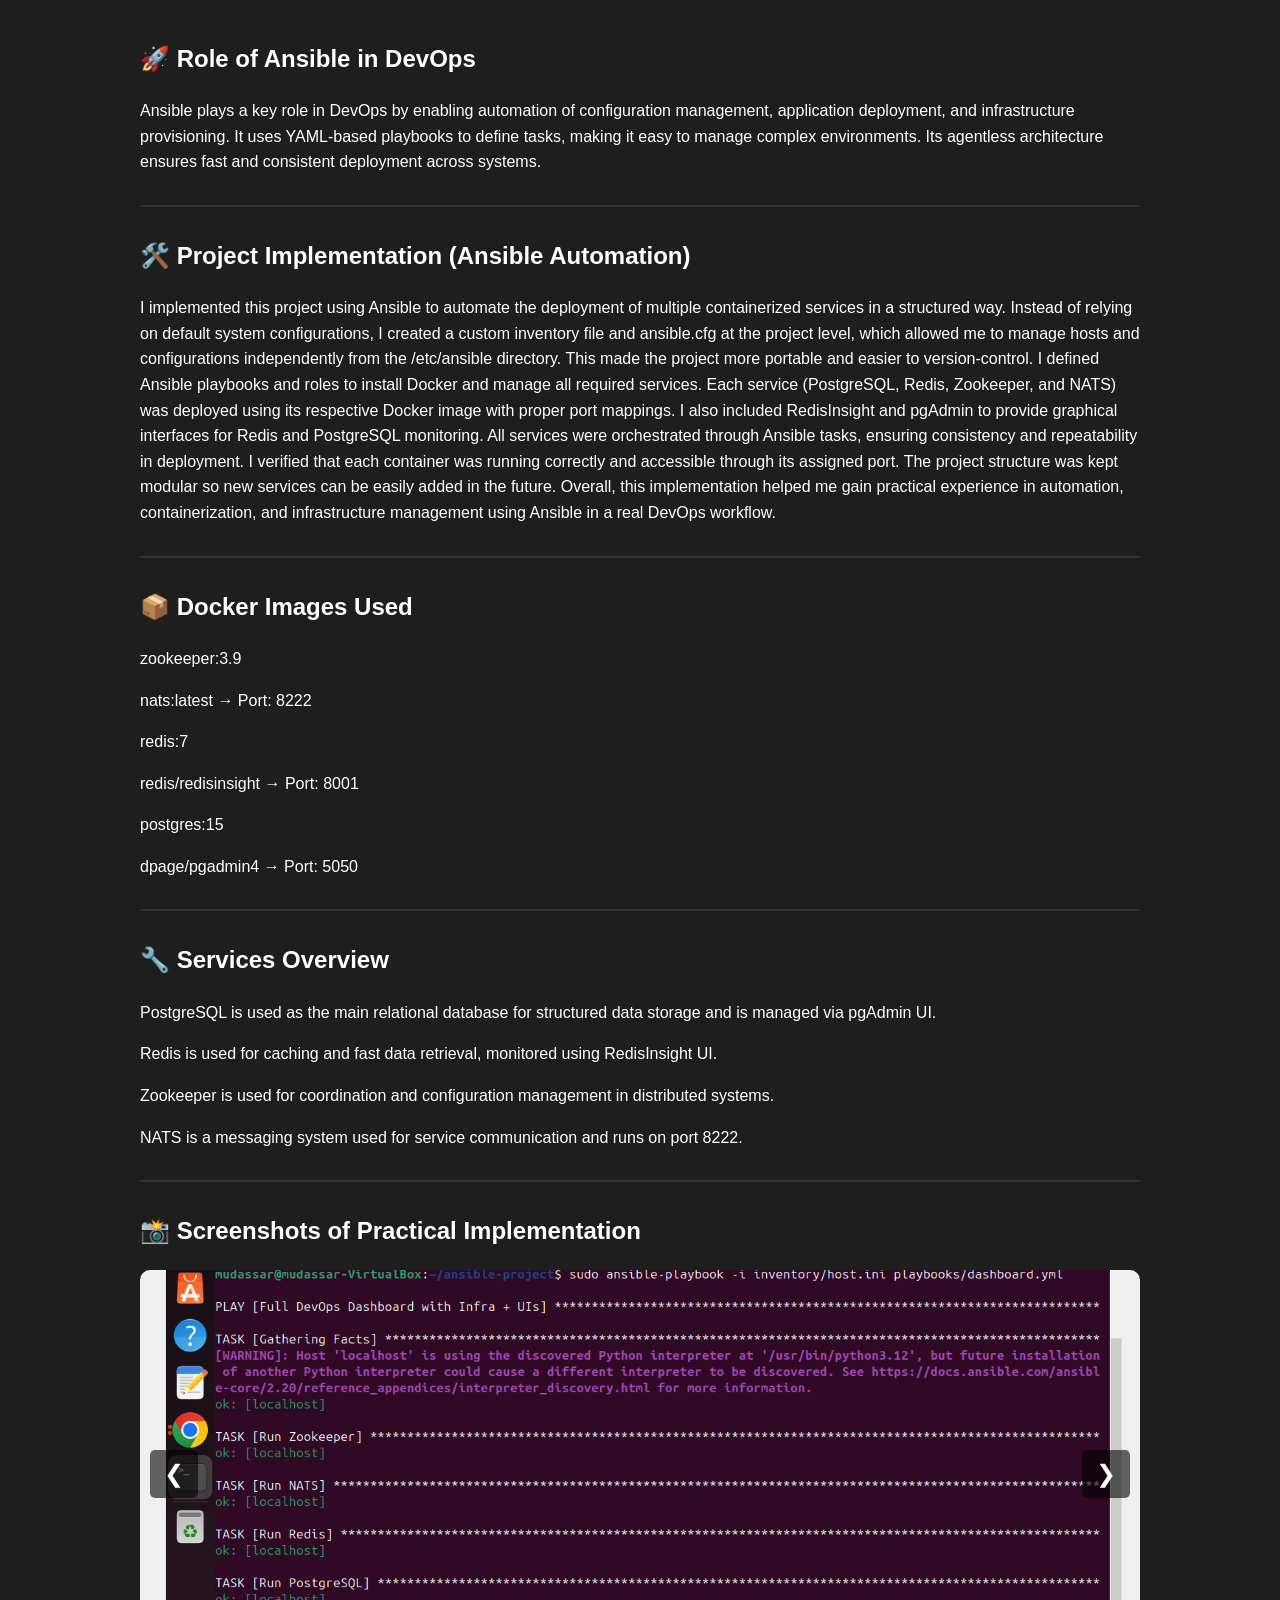
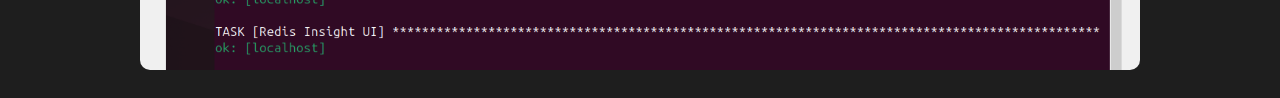
<file: hands_on/ansible.html>
<!DOCTYPE html>
<html lang="en">
<head>
<meta charset="UTF-8">
<meta name="viewport" content="width=device-width, initial-scale=1.0">
<title>Ansible DevOps Project</title>

<style>
    body {
        font-family: Arial, sans-serif;
        background-color: #1e1e1e;
        color: #ffffff;
        margin: 0;
        padding: 20px;
        line-height: 1.6;
    }

    .container {
        max-width: 1000px;
        margin: auto;
    }

    h1, h2, h3, p, li {
        color: #ffffff;
    }

    hr {
        border: 1px solid #333;
        margin: 30px 0;
    }

    .highlight {
        color: #00ffae;
        font-weight: bold;
    }

    /* Carousel */
    .carousel {
    position: relative;
    overflow: hidden;
    width: 100%;
    margin-top: 15px;
}

.carousel-track {
    display: flex;
    transition: transform 0.5s ease;
}

.carousel-track a {
    min-width: 100%;
    display: block;
}

.carousel img {
    width: 100%;
    height: 400px;
    object-fit: cover;
    border-radius: 10px;
}

/* Buttons */
.carousel-btn {
    position: absolute;
    top: 50%;
    transform: translateY(-50%);
    background: rgba(0,0,0,0.6);
    border: none;
    color: white;
    font-size: 24px;
    padding: 10px 14px;
    cursor: pointer;
    border-radius: 5px;
}

.prev { left: 10px; }
.next { right: 10px; }

.carousel-btn:hover {
    background: rgba(0,0,0,0.9);
}
</style>
</head>

<body>

<div class="container">

<!-- ROLE -->
<section>
    <h1>🚀 Role of Ansible in DevOps</h1>
    <p>
        Ansible plays a key role in DevOps by enabling automation of configuration management, application deployment, and infrastructure provisioning. 
        It uses YAML-based playbooks to define tasks, making it easy to manage complex environments. 
        Its agentless architecture ensures fast and consistent deployment across systems.
    </p>
</section>

<hr>

<!-- PROJECT IMPLEMENTATION (MOVED HERE) -->
<section>
    <h1>🛠️ Project Implementation (Ansible Automation)</h1>

    <p>
I implemented this project using Ansible to automate the deployment of multiple containerized services in a structured way. Instead of relying on default system configurations, I created a custom inventory file and ansible.cfg at the project level, which allowed me to manage hosts and configurations independently from the /etc/ansible directory. This made the project more portable and easier to version-control.

I defined Ansible playbooks and roles to install Docker and manage all required services. Each service (PostgreSQL, Redis, Zookeeper, and NATS) was deployed using its respective Docker image with proper port mappings. I also included RedisInsight and pgAdmin to provide graphical interfaces for Redis and PostgreSQL monitoring.

All services were orchestrated through Ansible tasks, ensuring consistency and repeatability in deployment. I verified that each container was running correctly and accessible through its assigned port. The project structure was kept modular so new services can be easily added in the future. Overall, this implementation helped me gain practical experience in automation, containerization, and infrastructure management using Ansible in a real DevOps workflow.    </p>

</section>

<hr>

<!-- DOCKER -->
<section>
    <h1>📦 Docker Images Used</h1>
    <p>zookeeper:3.9</p>
    <p>nats:latest → Port: 8222</p>
    <p>redis:7</p>
    <p>redis/redisinsight → Port: 8001</p>
    <p>postgres:15</p>
    <p>dpage/pgadmin4 → Port: 5050</p>
</section>

<hr>

<!-- SERVICES -->
<section>
    <h1>🔧 Services Overview</h1>

    <p>
        PostgreSQL is used as the main relational database for structured data storage and is managed via pgAdmin UI.
    </p>

    <p>
        Redis is used for caching and fast data retrieval, monitored using RedisInsight UI.
    </p>

    <p>
        Zookeeper is used for coordination and configuration management in distributed systems.
    </p>

    <p>
        NATS is a messaging system used for service communication and runs on port 8222.
    </p>
</section>

<hr>

<!-- CAROUSEL -->
<section>
    <h1>📸 Screenshots of Practical Implementation</h1>

    <div class="carousel">
        <div class="carousel-track">
            <a href="configuration/1.PNG" target="_blank"><img src="configuration/1.PNG"></a>
            <a href="configuration/2.PNG" target="_blank"><img src="configuration/2.PNG"></a>
            <a href="configuration/3.PNG" target="_blank"><img src="configuration/3.PNG"></a>
            <a href="configuration/4.jpeg" target="_blank"><img src="configuration/4.jpeg"></a>
            <a href="configuration/5.PNG" target="_blank"><img src="configuration/5.PNG"></a>
        </div>

        <button class="carousel-btn prev">&#10094;</button>
        <button class="carousel-btn next">&#10095;</button>
    </div>
</section>

</div>


<script>
    const track = document.querySelector('.carousel-track');
    const slides = document.querySelectorAll('.carousel-track a');
    const prevBtn = document.querySelector('.prev');
    const nextBtn = document.querySelector('.next');

    let index = 0;

    function updateCarousel() {
        track.style.transform = `translateX(-${index * 100}%)`;
    }

    nextBtn.addEventListener('click', () => {
        index++;
        if (index >= slides.length) {
            index = 0; // loop back to first
        }
        updateCarousel();
    });

    prevBtn.addEventListener('click', () => {
        index--;
        if (index < 0) {
            index = slides.length - 1; // go to last
        }
        updateCarousel();
    });
</script>
</body>
</html>
</file>
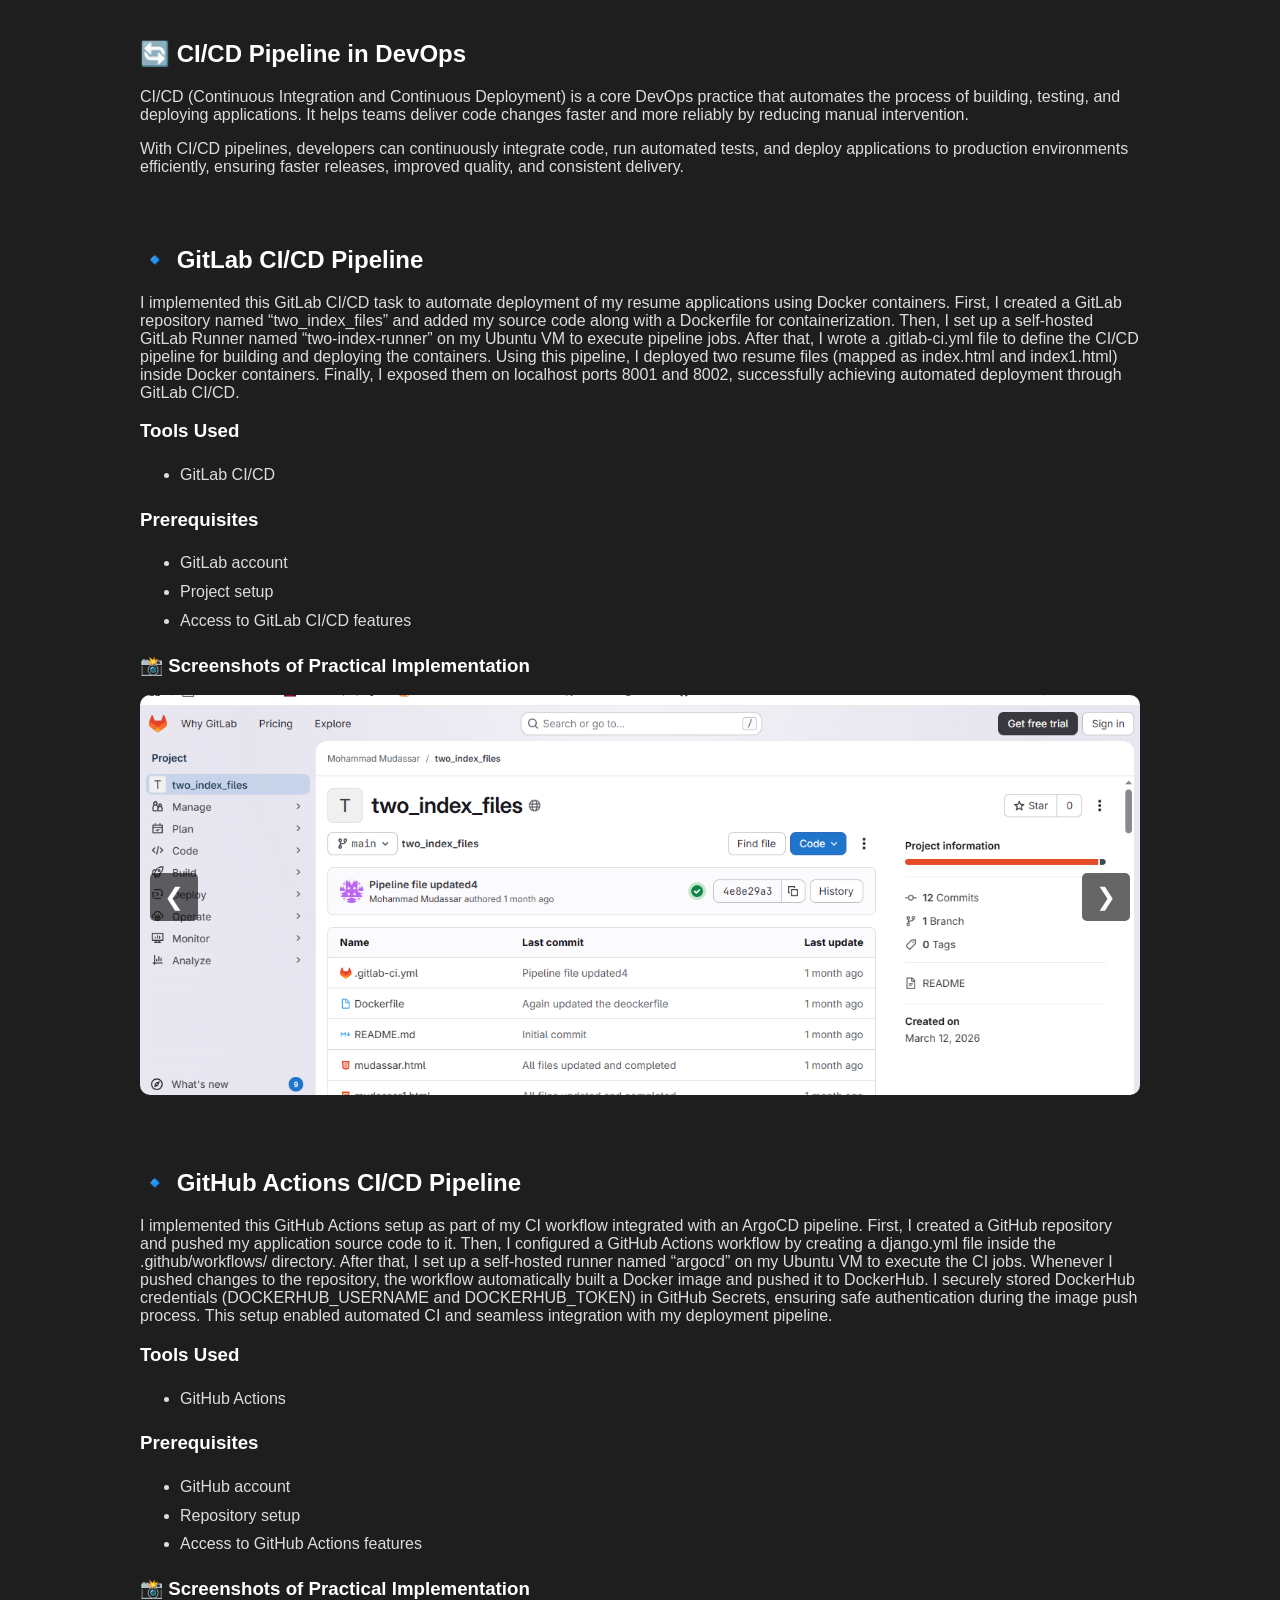
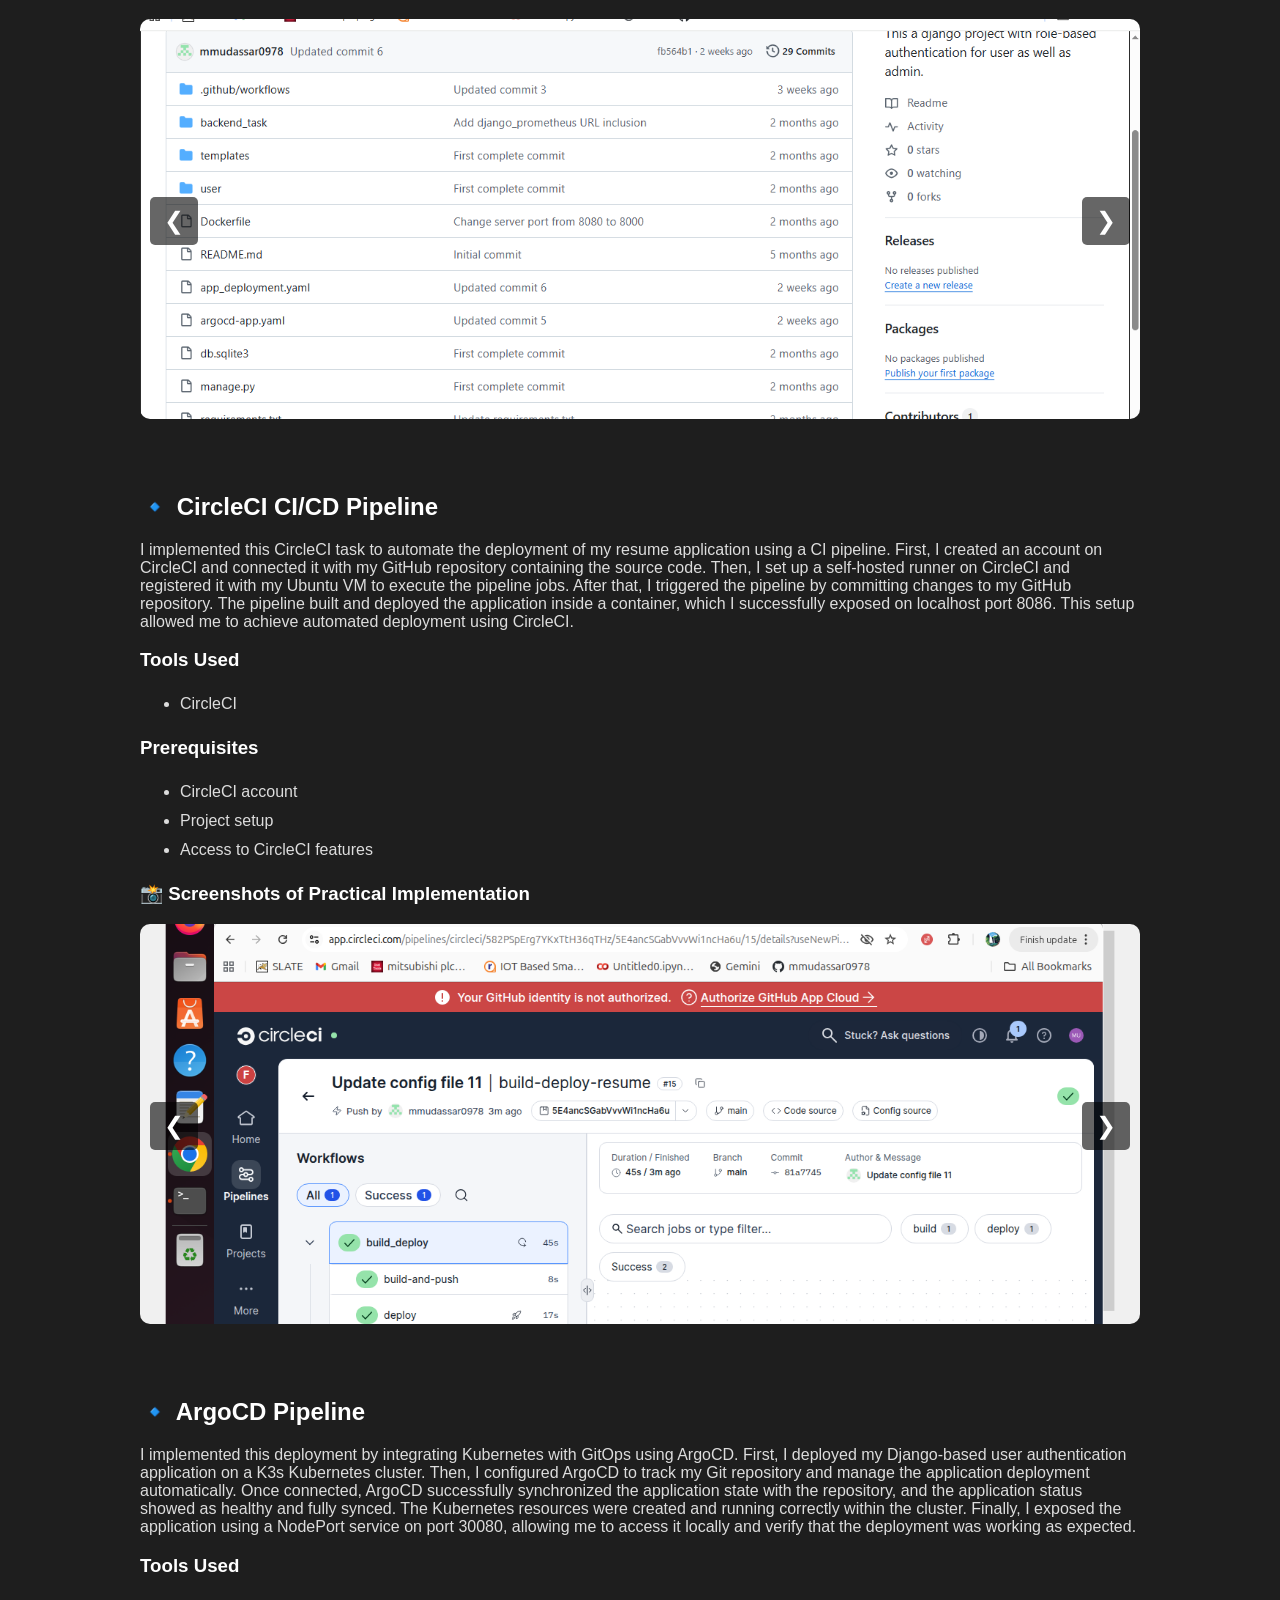
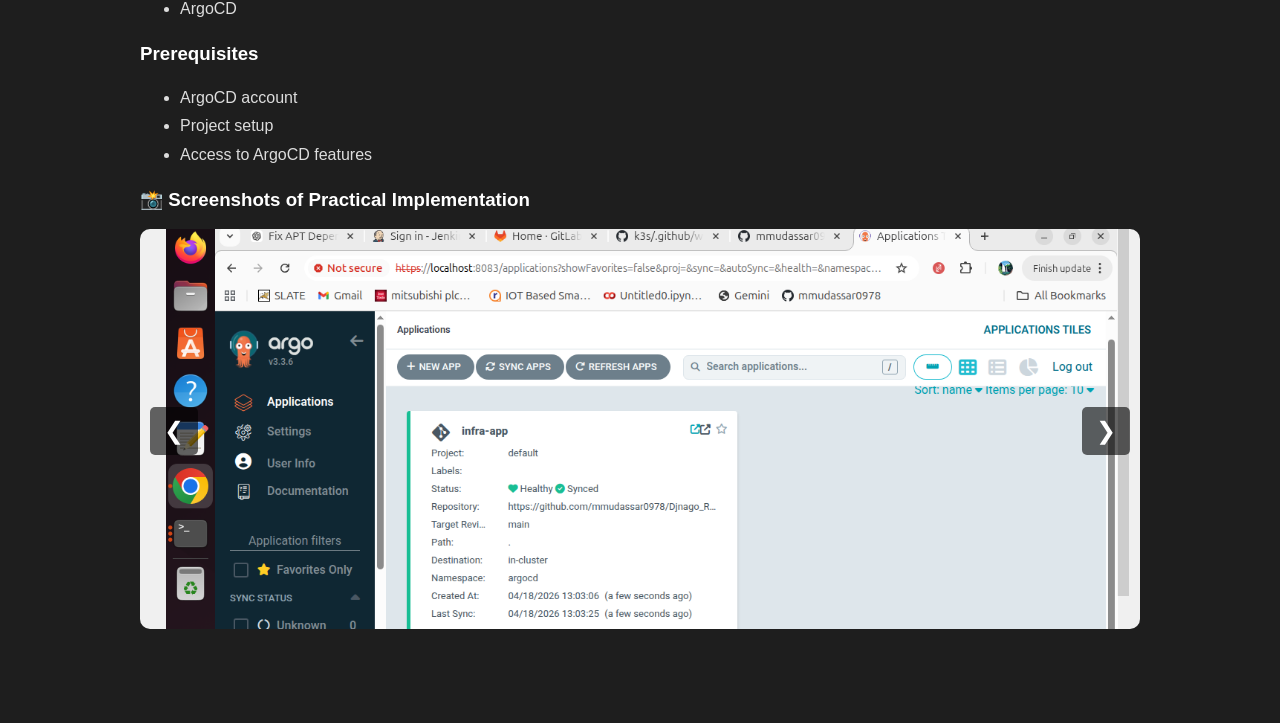
<file: hands_on/cicd.html>
<!DOCTYPE html>
<html lang="en">
<head>
<meta charset="UTF-8">
<meta name="viewport" content="width=device-width, initial-scale=1.0">
<title>DevOps CI/CD Pipeline</title>

<style>
body {
    margin: 0;
    font-family: Arial, sans-serif;
    background: #1e1e1e;
    color: #ddd;
}

.container {
    max-width: 1000px;
    margin: auto;
    padding: 20px;
}

h1, h2, h3 {
    color: #fff;
}

.section {
    margin-bottom: 70px;
}

/* ================= CAROUSEL ================= */

.carousel {
    position: relative;
    overflow: hidden;
    width: 100%;
    margin-top: 15px;
}

.carousel-track {
    display: flex;
    transition: transform 0.5s ease;
}

.carousel-track a {
    min-width: 100%;
    display: block;
}

.carousel img {
    width: 100%;
    height: 400px;
    object-fit: cover;
    border-radius: 10px;
}

/* Buttons */
.carousel-btn {
    position: absolute;
    top: 50%;
    transform: translateY(-50%);
    background: rgba(0,0,0,0.6);
    border: none;
    color: white;
    font-size: 24px;
    padding: 10px 14px;
    cursor: pointer;
    border-radius: 5px;
}

.prev { left: 10px; }
.next { right: 10px; }

.carousel-btn:hover {
    background: rgba(0,0,0,0.9);
}

ul {
    line-height: 1.8;
}
</style>
</head>

<body>

<div class="container">

<!-- INTRO -->
<section class="section">
<h1>🔄 CI/CD Pipeline in DevOps</h1>

<p>
CI/CD (Continuous Integration and Continuous Deployment) is a core DevOps practice that automates the process of building, testing, and deploying applications.
It helps teams deliver code changes faster and more reliably by reducing manual intervention.
</p>

<p>
With CI/CD pipelines, developers can continuously integrate code, run automated tests, and deploy applications to production environments efficiently,
ensuring faster releases, improved quality, and consistent delivery.
</p>
</section>

<!-- ================= GITLAB CI/CD ================= -->
<section class="section">
<h2>🔹 GitLab CI/CD Pipeline</h2>

<p>
I implemented this GitLab CI/CD task to automate deployment of my resume applications using Docker containers. First, I created a GitLab repository named “two_index_files” and added my source code along with a Dockerfile for containerization. Then, I set up a self-hosted GitLab Runner named “two-index-runner” on my Ubuntu VM to execute pipeline jobs. After that, I wrote a .gitlab-ci.yml file to define the CI/CD pipeline for building and deploying the containers. Using this pipeline, I deployed two resume files (mapped as index.html and index1.html) inside Docker containers. Finally, I exposed them on localhost ports 8001 and 8002, successfully achieving automated deployment through GitLab CI/CD.</p>

<h3>Tools Used</h3>
<ul>
<li>GitLab CI/CD</li>
</ul>

<h3>Prerequisites</h3>
<ul>
<li>GitLab account</li>
<li>Project setup</li>
<li>Access to GitLab CI/CD features</li>
</ul>

<h3>📸 Screenshots of Practical Implementation</h3>

<div class="carousel">
    <div class="carousel-track">
        <a href="cicd/5.PNG" target="_blank"><img src="cicd/5.PNG"></a>
        <a href="cicd/6.jpeg" target="_blank"><img src="cicd/6.jpeg"></a>
        <a href="cicd/7.jpeg" target="_blank"><img src="cicd/7.jpeg"></a>
        <a href="cicd/8.jpeg" target="_blank"><img src="cicd/8.jpeg"></a>
    </div>
    <button class="carousel-btn prev">&#10094;</button>
    <button class="carousel-btn next">&#10095;</button>
</div>
</section>

<!-- ================= GITHUB ACTIONS ================= -->
<section class="section">
<h2>🔹 GitHub Actions CI/CD Pipeline</h2>

<p>
I implemented this GitHub Actions setup as part of my CI workflow integrated with an ArgoCD pipeline. First, I created a GitHub repository and pushed my application source code to it. Then, I configured a GitHub Actions workflow by creating a django.yml file inside the .github/workflows/ directory. After that, I set up a self-hosted runner named “argocd” on my Ubuntu VM to execute the CI jobs. Whenever I pushed changes to the repository, the workflow automatically built a Docker image and pushed it to DockerHub. I securely stored DockerHub credentials (DOCKERHUB_USERNAME and DOCKERHUB_TOKEN) in GitHub Secrets, ensuring safe authentication during the image push process. This setup enabled automated CI and seamless integration with my deployment pipeline.</p>

<h3>Tools Used</h3>
<ul>
<li>GitHub Actions</li>
</ul>

<h3>Prerequisites</h3>
<ul>
<li>GitHub account</li>
<li>Repository setup</li>
<li>Access to GitHub Actions features</li>
</ul>

<h3>📸 Screenshots of Practical Implementation</h3>

<div class="carousel">
    <div class="carousel-track">
        <a href="cicd/1.PNG" target="_blank"><img src="cicd/1.PNG"></a>
        <a href="cicd/2.PNG" target="_blank"><img src="cicd/2.PNG"></a>
        <a href="cicd/3.PNG" target="_blank"><img src="cicd/3.PNG"></a>
        <a href="cicd/4.PNG" target="_blank"><img src="cicd/4.PNG"></a>
    </div>
    <button class="carousel-btn prev">&#10094;</button>
    <button class="carousel-btn next">&#10095;</button>
</div>
</section>

<!-- ================= CIRCLECI ================= -->
<section class="section">
<h2>🔹 CircleCI CI/CD Pipeline</h2>

<p>
I implemented this CircleCI task to automate the deployment of my resume application using a CI pipeline. First, I created an account on CircleCI and connected it with my GitHub repository containing the source code. Then, I set up a self-hosted runner on CircleCI and registered it with my Ubuntu VM to execute the pipeline jobs. After that, I triggered the pipeline by committing changes to my GitHub repository. The pipeline built and deployed the application inside a container, which I successfully exposed on localhost port 8086. This setup allowed me to achieve automated deployment using CircleCI.</p>

<h3>Tools Used</h3>
<ul>
<li>CircleCI</li>
</ul>

<h3>Prerequisites</h3>
<ul>
<li>CircleCI account</li>
<li>Project setup</li>
<li>Access to CircleCI features</li>
</ul>

<h3>📸 Screenshots of Practical Implementation</h3>

<div class="carousel">
    <div class="carousel-track">
        <a href="cicd/9.PNG" target="_blank"><img src="cicd/9.PNG"></a>
        <a href="cicd/10.PNG" target="_blank"><img src="cicd/10.PNG"></a>
        <a href="cicd/11.PNG" target="_blank"><img src="cicd/11.PNG"></a>
        <a href="cicd/12.PNG" target="_blank"><img src="cicd/12.PNG"></a>
    </div>
    <button class="carousel-btn prev">&#10094;</button>
    <button class="carousel-btn next">&#10095;</button>
</div>
</section>

<!-- ================= ARGOCD =============== -->

<section class="section">
<h2>🔹 ArgoCD Pipeline</h2>

<p>
I implemented this deployment by integrating Kubernetes with GitOps using ArgoCD. First, I deployed my Django-based user authentication application on a K3s Kubernetes cluster. Then, I configured ArgoCD to track my Git repository and manage the application deployment automatically. Once connected, ArgoCD successfully synchronized the application state with the repository, and the application status showed as healthy and fully synced. The Kubernetes resources were created and running correctly within the cluster. Finally, I exposed the application using a NodePort service on port 30080, allowing me to access it locally and verify that the deployment was working as expected.</p>

<h3>Tools Used</h3>
<ul>
<li>ArgoCD</li>
</ul>

<h3>Prerequisites</h3>
<ul>
<li>ArgoCD account</li>
<li>Project setup</li>
<li>Access to ArgoCD features</li>
</ul>

<h3>📸 Screenshots of Practical Implementation</h3>

<div class="carousel">
    <div class="carousel-track">
        <a href="cicd/13.PNG" target="_blank"><img src="cicd/13.PNG"></a>
        <a href="cicd/14.PNG" target="_blank"><img src="cicd/14.PNG"></a>
    </div>
    <button class="carousel-btn prev">&#10094;</button>
    <button class="carousel-btn next">&#10095;</button>
</div>
</section>


<script>
document.querySelectorAll('.carousel').forEach(carousel => {
    const track = carousel.querySelector('.carousel-track');
    const slides = track.children;
    let index = 0;

    carousel.querySelector('.next').onclick = () => {
        index = (index + 1) % slides.length;
        track.style.transform = `translateX(-${index * 100}%)`;
    };

    carousel.querySelector('.prev').onclick = () => {
        index = (index - 1 + slides.length) % slides.length;
        track.style.transform = `translateX(-${index * 100}%)`;
    };
});
</script>

</body>
</html>
</file>
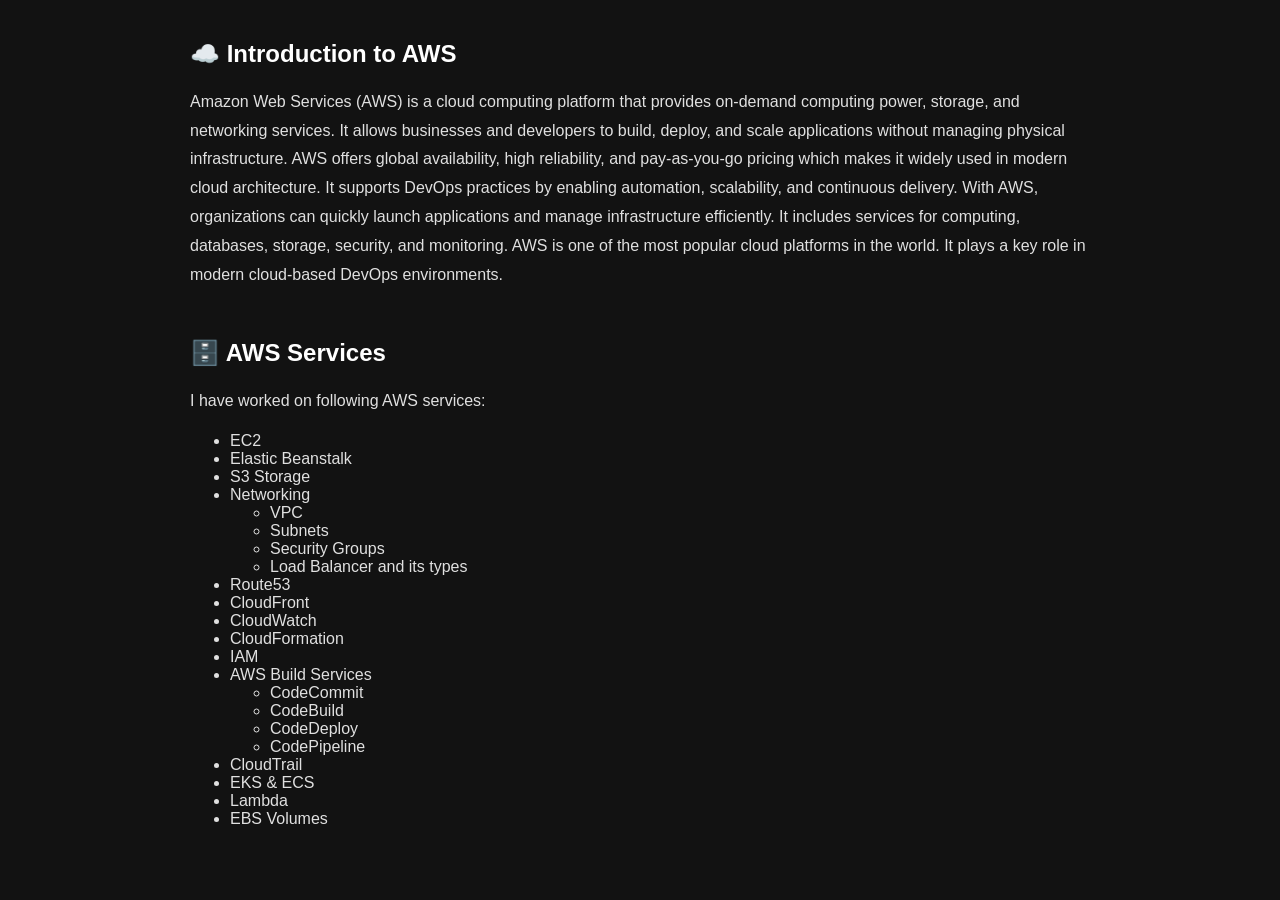
<file: hands_on/cloud.html>
<!DOCTYPE html>
<html lang="en">
<head>
<meta charset="UTF-8">
<meta name="viewport" content="width=device-width, initial-scale=1.0">
<title>AWS Blog</title>

<style>
body {
    margin: 0;
    font-family: Arial, sans-serif;
    background: #121212;
    color: #e0e0e0;
}

.container {
    max-width: 900px;
    margin: auto;
    padding: 20px;
}

h1, h2 {
    color: #ffffff;
}

section {
    margin-bottom: 50px;
}

p {
    line-height: 1.8;
    font-size: 16px;
}
</style>
</head>

<body>

<div class="container">

<!-- INTRO -->
<section>
<h1>☁️ Introduction to AWS</h1>

<p>
Amazon Web Services (AWS) is a cloud computing platform that provides on-demand computing power, storage, and networking services.
It allows businesses and developers to build, deploy, and scale applications without managing physical infrastructure.
AWS offers global availability, high reliability, and pay-as-you-go pricing which makes it widely used in modern cloud architecture.
It supports DevOps practices by enabling automation, scalability, and continuous delivery.
With AWS, organizations can quickly launch applications and manage infrastructure efficiently.
It includes services for computing, databases, storage, security, and monitoring.
AWS is one of the most popular cloud platforms in the world.
It plays a key role in modern cloud-based DevOps environments.
</p>
</section>

<section>
<h2>🗄️ AWS Services</h2>

<p>I have worked on following AWS services:</p>
<ul>
    <li>EC2</li>
    <li>Elastic Beanstalk</li>
    <li>S3 Storage</li>
    <li>Networking</li>
    <ul>
        <li>VPC</li>
        <li>Subnets</li>
        <li>Security Groups</li>
        <li>Load Balancer and its types</li>
    </ul>
    <li>Route53</li>
    <li>CloudFront</li>
    <li>CloudWatch</li>
    <li>CloudFormation</li>
    <li>IAM</li>
    <li>AWS Build Services</li>
    <ul>
        <li>CodeCommit</li>
        <li>CodeBuild</li>
        <li>CodeDeploy</li>
        <li>CodePipeline</li>
    </ul>
    <li>CloudTrail</li>
    <li>EKS & ECS</li>
    <li>Lambda</li>
    <li>EBS Volumes</li>
</ul>
</section>

</div>

</body>
</html>
</file>
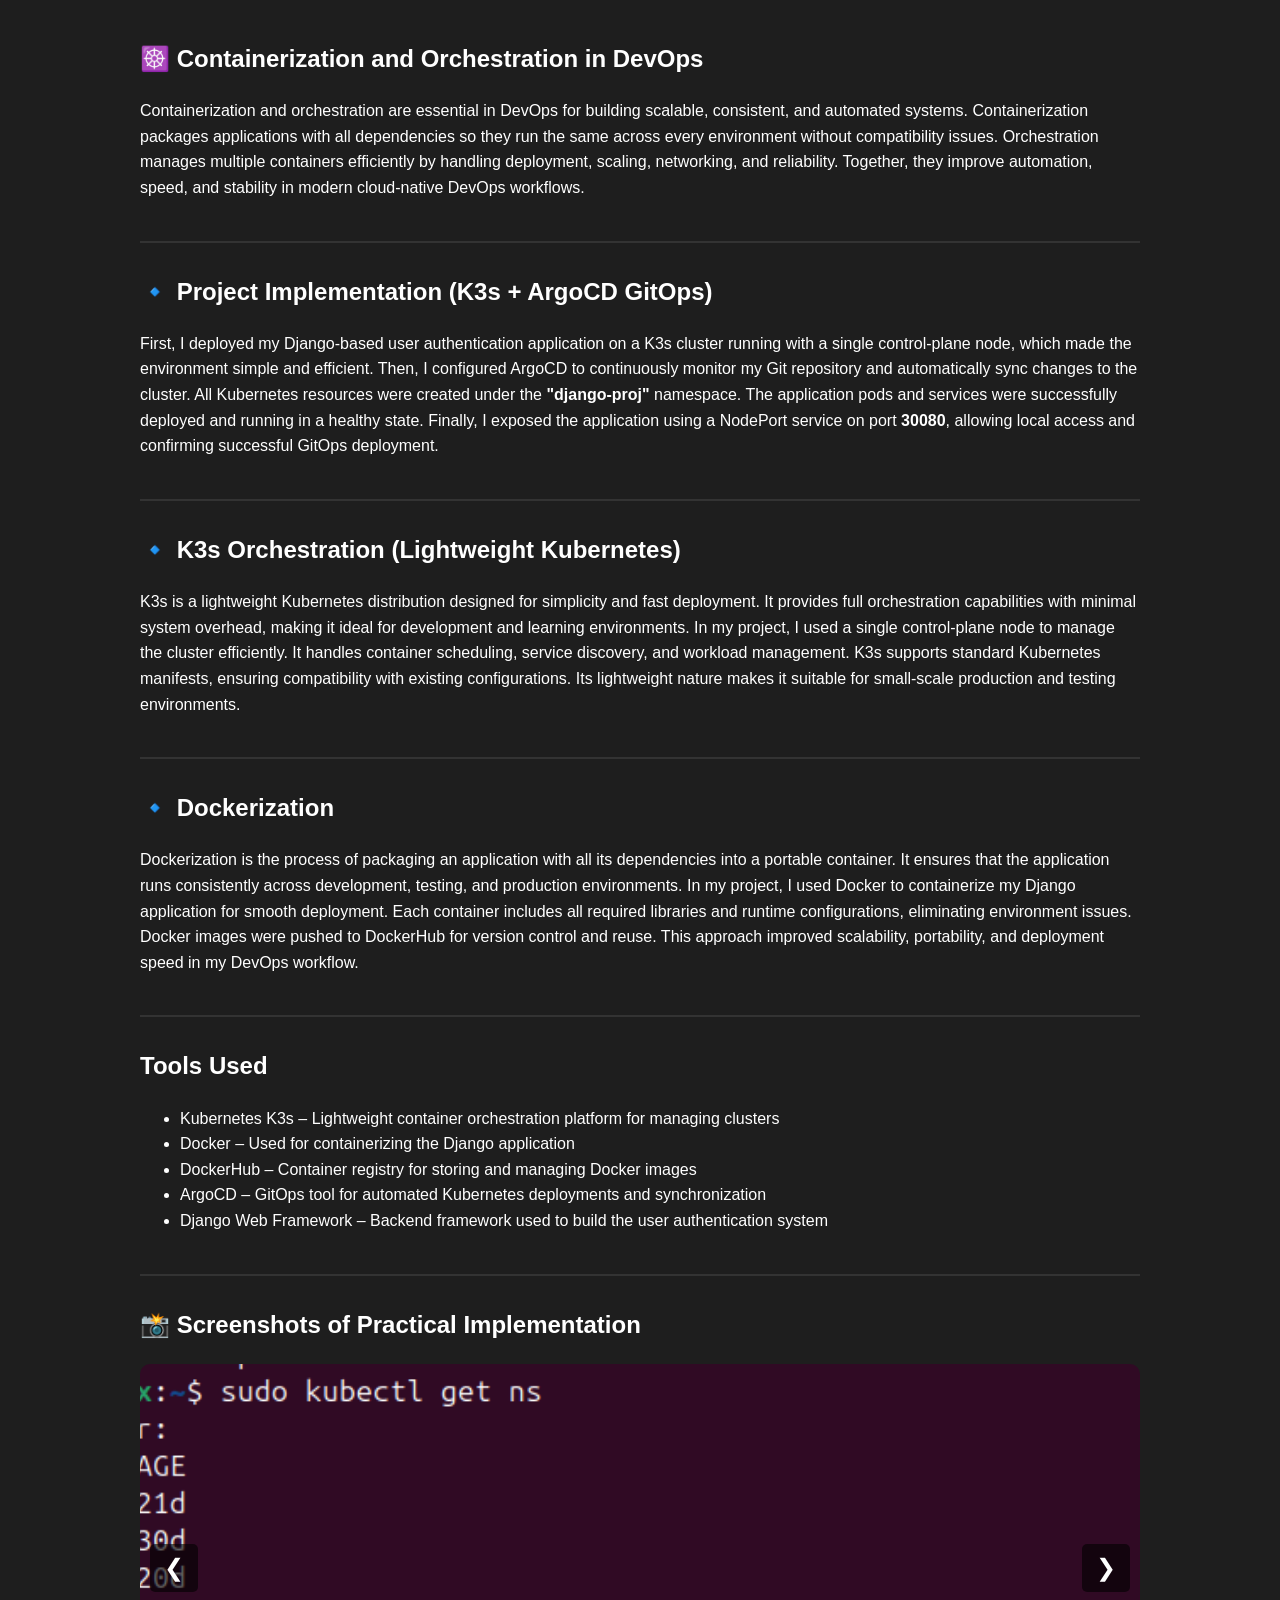
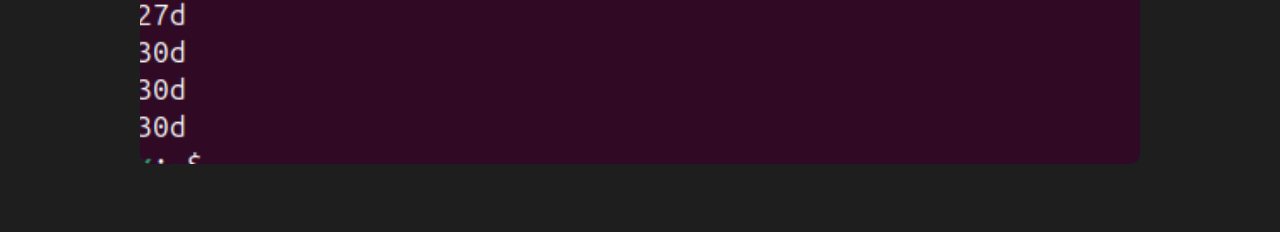
<file: hands_on/orchestration.html>
<!DOCTYPE html>
<html lang="en">
<head>
<meta charset="UTF-8">
<title>DevOps Monitoring & Containerization Project</title>

<style>
    body {
        font-family: Arial, sans-serif;
        background-color: #1e1e1e;
        color: #ffffff;
        margin: 0;
        padding: 20px;
        line-height: 1.6;
    }

    .container {
        max-width: 1000px;
        margin: auto;
    }

    h1, h2, h3, p, li {
        color: #ffffff !important;
    }

    hr {
        border: 1px solid #333;
        margin: 30px 0;
    }

    section {
        margin-bottom: 40px;
    }

    ul {
        color: #ffffff;
    }

    /* Carousel */
   
.carousel {
    position: relative;
    overflow: hidden;
    width: 100%;
    margin-top: 15px;
}

.carousel-track {
    display: flex;
    transition: transform 0.5s ease;
}

.carousel-track a {
    min-width: 100%;
    display: block;
}

.carousel img {
    width: 100%;
    height: 400px;
    object-fit: cover;
    border-radius: 10px;
}

/* Buttons */
.carousel-btn {
    position: absolute;
    top: 50%;
    transform: translateY(-50%);
    background: rgba(0,0,0,0.6);
    border: none;
    color: white;
    font-size: 24px;
    padding: 10px 14px;
    cursor: pointer;
    border-radius: 5px;
}

.prev { left: 10px; }
.next { right: 10px; }

.carousel-btn:hover {
    background: rgba(0,0,0,0.9);
}

</style>

</head>

<body>

<div class="container">

<!-- SECTION 1 -->
<section>
    <h2>☸️ Containerization and Orchestration in DevOps</h2>

    <p>
        Containerization and orchestration are essential in DevOps for building scalable, consistent, and automated systems. 
        Containerization packages applications with all dependencies so they run the same across every environment without compatibility issues. 
        Orchestration manages multiple containers efficiently by handling deployment, scaling, networking, and reliability. 
        Together, they improve automation, speed, and stability in modern cloud-native DevOps workflows.
    </p>
</section>

<hr>

<!-- SECTION 2 -->
<section>
    <h2>🔹 Project Implementation (K3s + ArgoCD GitOps)</h2>

    <p>
        First, I deployed my Django-based user authentication application on a K3s cluster running with a single control-plane node, 
        which made the environment simple and efficient. Then, I configured ArgoCD to continuously monitor my Git repository and automatically sync changes to the cluster. 
        All Kubernetes resources were created under the <b>"django-proj"</b> namespace. The application pods and services were successfully deployed and running in a healthy state. 
        Finally, I exposed the application using a NodePort service on port <b>30080</b>, allowing local access and confirming successful GitOps deployment.
    </p>
</section>

<hr>

<!-- SECTION 3 -->
<section>
    <h2>🔹 K3s Orchestration (Lightweight Kubernetes)</h2>

    <p>
        K3s is a lightweight Kubernetes distribution designed for simplicity and fast deployment. 
        It provides full orchestration capabilities with minimal system overhead, making it ideal for development and learning environments. 
        In my project, I used a single control-plane node to manage the cluster efficiently. 
        It handles container scheduling, service discovery, and workload management. 
        K3s supports standard Kubernetes manifests, ensuring compatibility with existing configurations. 
        Its lightweight nature makes it suitable for small-scale production and testing environments.
    </p>
</section>

<hr>

<!-- SECTION 4 -->
<section>
    <h2>🔹 Dockerization</h2>

    <p>
        Dockerization is the process of packaging an application with all its dependencies into a portable container. 
        It ensures that the application runs consistently across development, testing, and production environments. 
        In my project, I used Docker to containerize my Django application for smooth deployment. 
        Each container includes all required libraries and runtime configurations, eliminating environment issues. 
        Docker images were pushed to DockerHub for version control and reuse. 
        This approach improved scalability, portability, and deployment speed in my DevOps workflow.
    </p>
</section>

<hr>

<!-- SECTION 5 -->
<section>
    <h2>Tools Used</h2>

    <ul>
        <li>Kubernetes K3s – Lightweight container orchestration platform for managing clusters</li>
        <li>Docker – Used for containerizing the Django application</li>
        <li>DockerHub – Container registry for storing and managing Docker images</li>
        <li>ArgoCD – GitOps tool for automated Kubernetes deployments and synchronization</li>
        <li>Django Web Framework – Backend framework used to build the user authentication system</li>
    </ul>
</section>

<hr>

<!-- SCREENSHOTS -->
<section>
    <h2>📸 Screenshots of Practical Implementation</h2>

    <div class="carousel">
        <div class="carousel-track">
            <a href="orchestration/1.PNG" target="_blank"><img src="orchestration/1.PNG"></a>
            <a href="orchestration/2.PNG" target="_blank"><img src="orchestration/2.PNG"></a>
            <a href="orchestration/3.PNG" target="_blank"><img src="orchestration/3.PNG"></a>
        </div>
        <button class="carousel-btn prev">&#10094;</button>
        <button class="carousel-btn next">&#10095;</button>
    </div>
</section>

</div>

<script>
    const track = document.querySelector('.carousel-track');
    const slides = document.querySelectorAll('.carousel-track a');
    const prevBtn = document.querySelector('.prev');
    const nextBtn = document.querySelector('.next');

    let index = 0;

    function updateCarousel() {
        track.style.transform = `translateX(-${index * 100}%)`;
    }

    nextBtn.addEventListener('click', () => {
        index++;
        if (index >= slides.length) {
            index = 0; // loop back to first
        }
        updateCarousel();
    });

    prevBtn.addEventListener('click', () => {
        index--;
        if (index < 0) {
            index = slides.length - 1; // go to last
        }
        updateCarousel();
    });
</script>

</body>
</html>
</file>
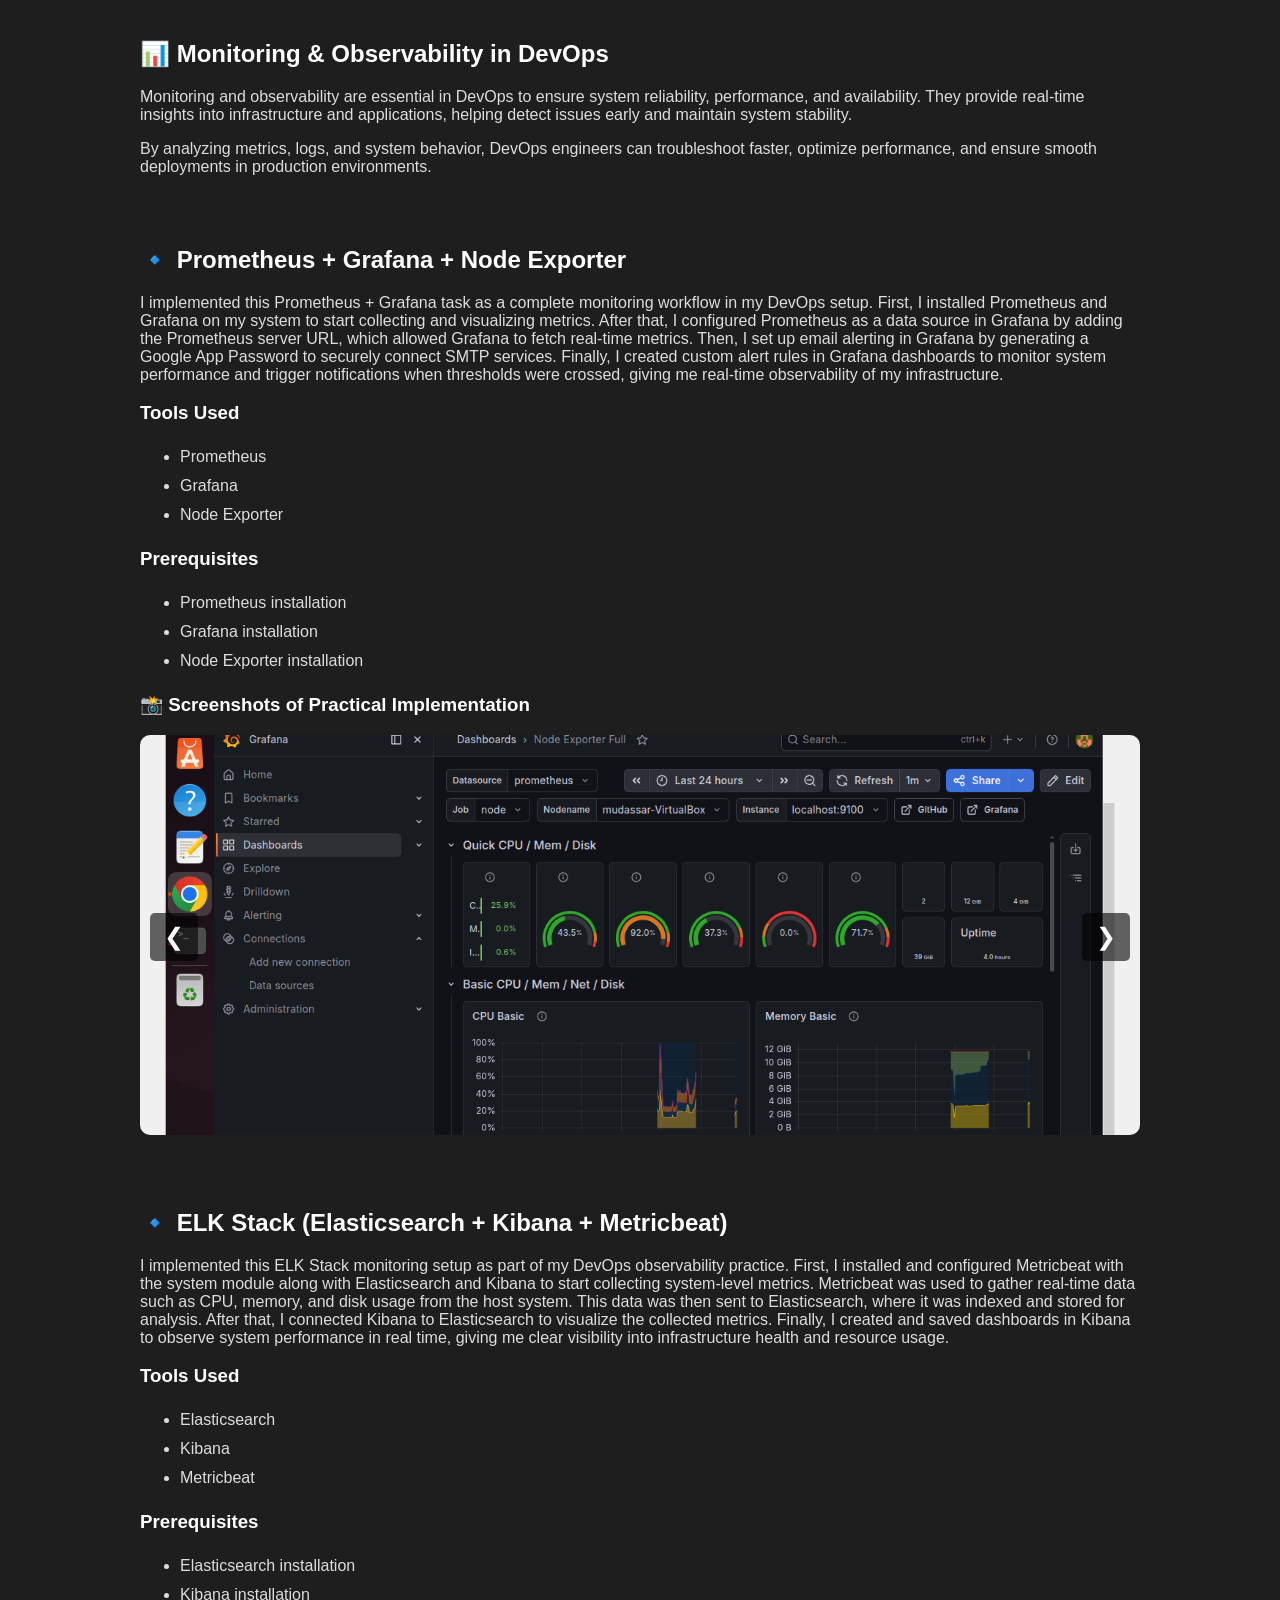
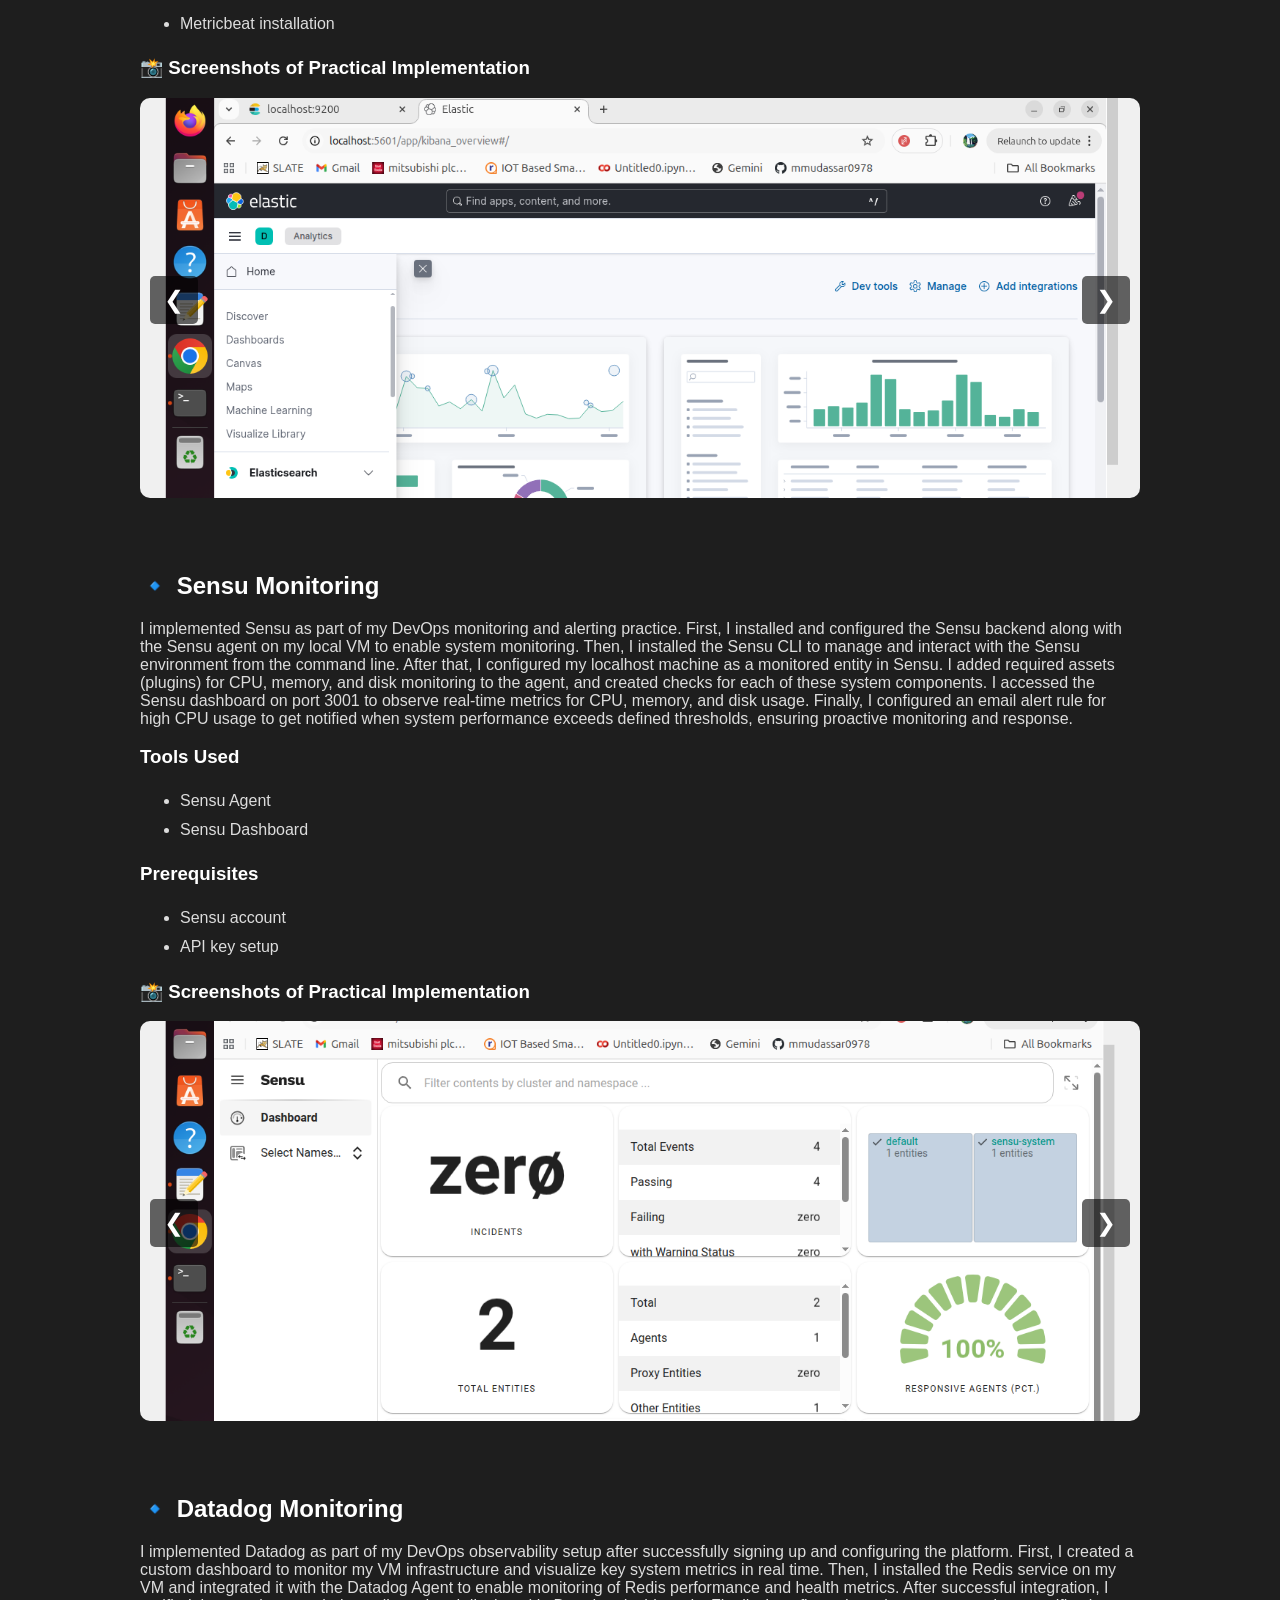
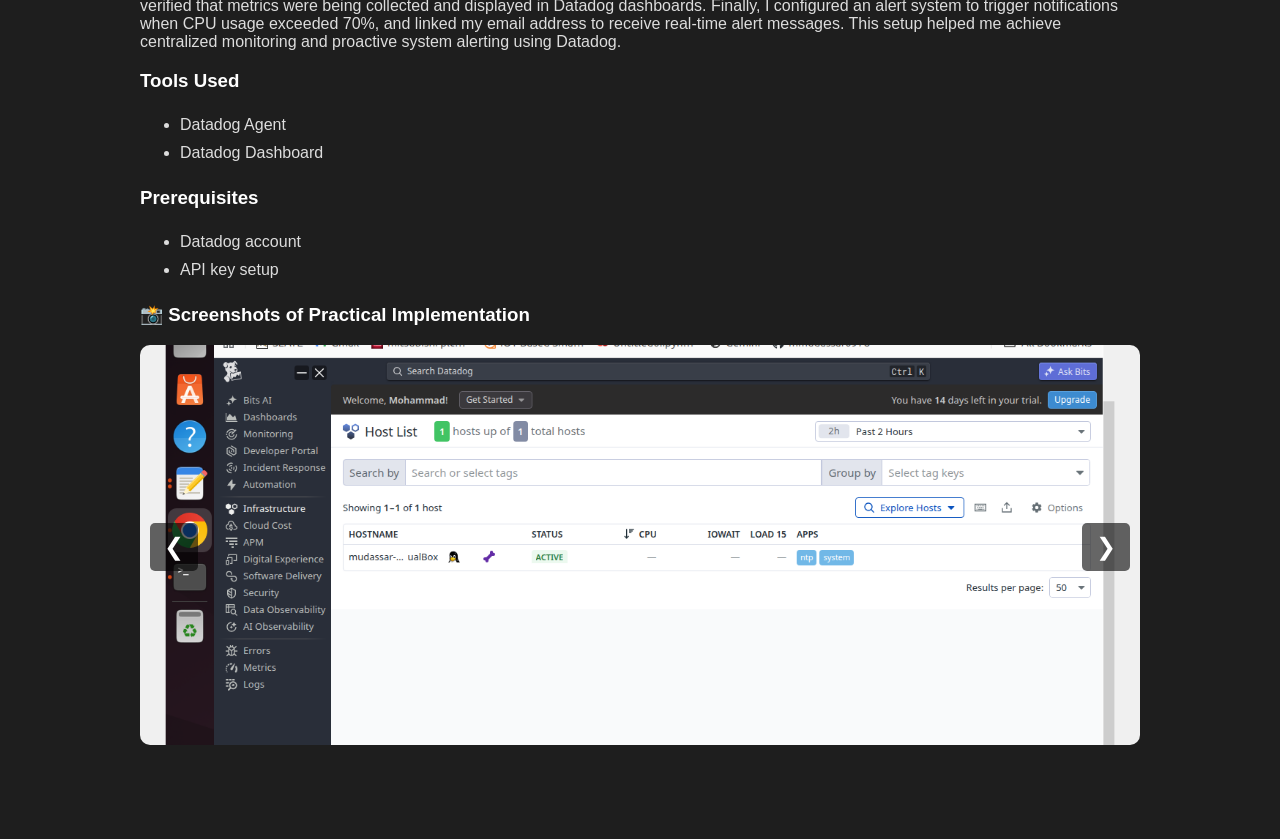
<file: hands_on/pgm.html>
<!DOCTYPE html>
<html lang="en">
<head>
<meta charset="UTF-8">
<meta name="viewport" content="width=device-width, initial-scale=1.0">
<title>DevOps Monitoring Portfolio</title>

<style>
body {
    margin: 0;
    font-family: Arial, sans-serif;
    background: #1e1e1e;
    color: #ddd;
}

.container {
    max-width: 1000px;
    margin: auto;
    padding: 20px;
}

h1, h2, h3 {
    color: #fff;
}

.section {
    margin-bottom: 70px;
}

/* ================= CAROUSEL ================= */

.carousel {
    position: relative;
    overflow: hidden;
    width: 100%;
    margin-top: 15px;
}

.carousel-track {
    display: flex;
    transition: transform 0.5s ease;
}

.carousel-track a {
    min-width: 100%;
    display: block;
}

.carousel img {
    width: 100%;
    height: 400px;
    object-fit: cover;
    border-radius: 10px;
}

/* Buttons */
.carousel-btn {
    position: absolute;
    top: 50%;
    transform: translateY(-50%);
    background: rgba(0,0,0,0.6);
    border: none;
    color: white;
    font-size: 24px;
    padding: 10px 14px;
    cursor: pointer;
    border-radius: 5px;
}

.prev { left: 10px; }
.next { right: 10px; }

.carousel-btn:hover {
    background: rgba(0,0,0,0.9);
}

ul {
    line-height: 1.8;
}
</style>
</head>

<body>

<div class="container">

<!-- INTRO -->
<section class="section">
<h1>📊 Monitoring & Observability in DevOps</h1>

<p>
Monitoring and observability are essential in DevOps to ensure system reliability, performance, and availability.
They provide real-time insights into infrastructure and applications, helping detect issues early and maintain system stability.
</p>

<p>
By analyzing metrics, logs, and system behavior, DevOps engineers can troubleshoot faster, optimize performance,
and ensure smooth deployments in production environments.
</p>
</section>

<!-- ================= PROMETHEUS ================= -->
<section class="section">
<h2>🔹 Prometheus + Grafana + Node Exporter</h2>

<p>
I implemented this Prometheus + Grafana task as a complete monitoring workflow in my DevOps setup. First, I installed Prometheus and Grafana on my system to start collecting and visualizing metrics. After that, I configured Prometheus as a data source in Grafana by adding the Prometheus server URL, which allowed Grafana to fetch real-time metrics. Then, I set up email alerting in Grafana by generating a Google App Password to securely connect SMTP services. Finally, I created custom alert rules in Grafana dashboards to monitor system performance and trigger notifications when thresholds were crossed, giving me real-time observability of my infrastructure.
</p>

<h3>Tools Used</h3>
<ul>
<li>Prometheus</li>
<li>Grafana</li>
<li>Node Exporter</li>
</ul>

<h3>Prerequisites</h3>
<ul>
<li>Prometheus installation</li>
<li>Grafana installation</li>
<li>Node Exporter installation</li>
</ul>

<h3>📸 Screenshots of Practical Implementation</h3>

<div class="carousel">
    <div class="carousel-track">
        <a href="monitoring/1.PNG" target="_blank"><img src="monitoring/1.PNG"></a>
        <a href="monitoring/2.PNG" target="_blank"><img src="monitoring/2.PNG"></a>
        <a href="monitoring/3.PNG" target="_blank"><img src="monitoring/3.PNG"></a>
        <a href="monitoring/4.PNG" target="_blank"><img src="monitoring/4.PNG"></a>
        <a href="monitoring/5.PNG" target="_blank"><img src="monitoring/5.PNG"></a>
    </div>
    <button class="carousel-btn prev">&#10094;</button>
    <button class="carousel-btn next">&#10095;</button>
</div>
</section>

<!-- ================= ELK ================= -->
<section class="section">
<h2>🔹 ELK Stack (Elasticsearch + Kibana + Metricbeat)</h2>

<p>
I implemented this ELK Stack monitoring setup as part of my DevOps observability practice. First, I installed and configured Metricbeat with the system module along with Elasticsearch and Kibana to start collecting system-level metrics. Metricbeat was used to gather real-time data such as CPU, memory, and disk usage from the host system. This data was then sent to Elasticsearch, where it was indexed and stored for analysis. After that, I connected Kibana to Elasticsearch to visualize the collected metrics. Finally, I created and saved dashboards in Kibana to observe system performance in real time, giving me clear visibility into infrastructure health and resource usage.
</p>

<h3>Tools Used</h3>
<ul>
<li>Elasticsearch</li>
<li>Kibana</li>
<li>Metricbeat</li>
</ul>

<h3>Prerequisites</h3>
<ul>
<li>Elasticsearch installation</li>
<li>Kibana installation</li>
<li>Metricbeat installation</li>
</ul>

<h3>📸 Screenshots of Practical Implementation</h3>

<div class="carousel">
    <div class="carousel-track">
        <a href="monitoring/6.PNG" target="_blank"><img src="monitoring/6.PNG"></a>
        <a href="monitoring/7.PNG" target="_blank"><img src="monitoring/7.PNG"></a>
        <a href="monitoring/8.PNG" target="_blank"><img src="monitoring/8.PNG"></a>
        <a href="monitoring/9.PNG" target="_blank"><img src="monitoring/9.PNG"></a>
        <a href="monitoring/10.PNG" target="_blank"><img src="monitoring/10.PNG"></a>
        <a href="monitoring/11.PNG" target="_blank"><img src="monitoring/11.PNG"></a>
    </div>
    <button class="carousel-btn prev">&#10094;</button>
    <button class="carousel-btn next">&#10095;</button>
</div>
</section>

<!-- ================= SENSU ================= -->
<section class="section">
<h2>🔹 Sensu Monitoring</h2>

<p>
I implemented Sensu as part of my DevOps monitoring and alerting practice. First, I installed and configured the Sensu backend along with the Sensu agent on my local VM to enable system monitoring. Then, I installed the Sensu CLI to manage and interact with the Sensu environment from the command line. After that, I configured my localhost machine as a monitored entity in Sensu. I added required assets (plugins) for CPU, memory, and disk monitoring to the agent, and created checks for each of these system components. I accessed the Sensu dashboard on port 3001 to observe real-time metrics for CPU, memory, and disk usage. Finally, I configured an email alert rule for high CPU usage to get notified when system performance exceeds defined thresholds, ensuring proactive monitoring and response.
</p>

<h3>Tools Used</h3>
<ul>
<li>Sensu Agent</li>
<li>Sensu Dashboard</li>
</ul>

<h3>Prerequisites</h3>
<ul>
<li>Sensu account</li>
<li>API key setup</li>
</ul>

<h3>📸 Screenshots of Practical Implementation</h3>

<div class="carousel">
    <div class="carousel-track">
        <a href="monitoring/12.PNG" target="_blank"><img src="monitoring/12.PNG"></a>
        <a href="monitoring/13.PNG" target="_blank"><img src="monitoring/13.PNG"></a>
        <a href="monitoring/14.PNG" target="_blank"><img src="monitoring/14.PNG"></a>
        <a href="monitoring/15.PNG" target="_blank"><img src="monitoring/15.PNG"></a>
        <a href="monitoring/16.PNG" target="_blank"><img src="monitoring/16.PNG"></a>
        <a href="monitoring/17.PNG" target="_blank"><img src="monitoring/17.PNG"></a>
    </div>
    <button class="carousel-btn prev">&#10094;</button>
    <button class="carousel-btn next">&#10095;</button>
</div>
</section>

<!-- ================= DATADOG ================= -->
<section class="section">
<h2>🔹 Datadog Monitoring</h2>

<p>
I implemented Datadog as part of my DevOps observability setup after successfully signing up and configuring the platform. First, I created a custom dashboard to monitor my VM infrastructure and visualize key system metrics in real time. Then, I installed the Redis service on my VM and integrated it with the Datadog Agent to enable monitoring of Redis performance and health metrics. After successful integration, I verified that metrics were being collected and displayed in Datadog dashboards. Finally, I configured an alert system to trigger notifications when CPU usage exceeded 70%, and linked my email address to receive real-time alert messages. This setup helped me achieve centralized monitoring and proactive system alerting using Datadog.
</p>

<h3>Tools Used</h3>
<ul>
<li>Datadog Agent</li>
<li>Datadog Dashboard</li>
</ul>

<h3>Prerequisites</h3>
<ul>
<li>Datadog account</li>
<li>API key setup</li>
</ul>

<h3>📸 Screenshots of Practical Implementation</h3>

<div class="carousel">
    <div class="carousel-track">
        <a href="monitoring/18.PNG" target="_blank"><img src="monitoring/18.PNG"></a>
        <a href="monitoring/19.PNG" target="_blank"><img src="monitoring/19.PNG"></a>
        <a href="monitoring/20.PNG" target="_blank"><img src="monitoring/20.PNG"></a>
        <a href="monitoring/21.PNG" target="_blank"><img src="monitoring/21.PNG"></a>
        <a href="monitoring/22.PNG" target="_blank"><img src="monitoring/22.PNG"></a>
        <a href="monitoring/23.PNG" target="_blank"><img src="monitoring/23.PNG"></a>
        <a href="monitoring/24.PNG" target="_blank"><img src="monitoring/24.PNG"></a>
    </div>
    <button class="carousel-btn prev">&#10094;</button>
    <button class="carousel-btn next">&#10095;</button>
</div>
</section>

</div>

<script>
document.querySelectorAll('.carousel').forEach(carousel => {
    const track = carousel.querySelector('.carousel-track');
    const slides = track.children;
    let index = 0;

    carousel.querySelector('.next').onclick = () => {
        index = (index + 1) % slides.length;
        track.style.transform = `translateX(-${index * 100}%)`;
    };

    carousel.querySelector('.prev').onclick = () => {
        index = (index - 1 + slides.length) % slides.length;
        track.style.transform = `translateX(-${index * 100}%)`;
    };
});
</script>

</body>
</html>
</file>
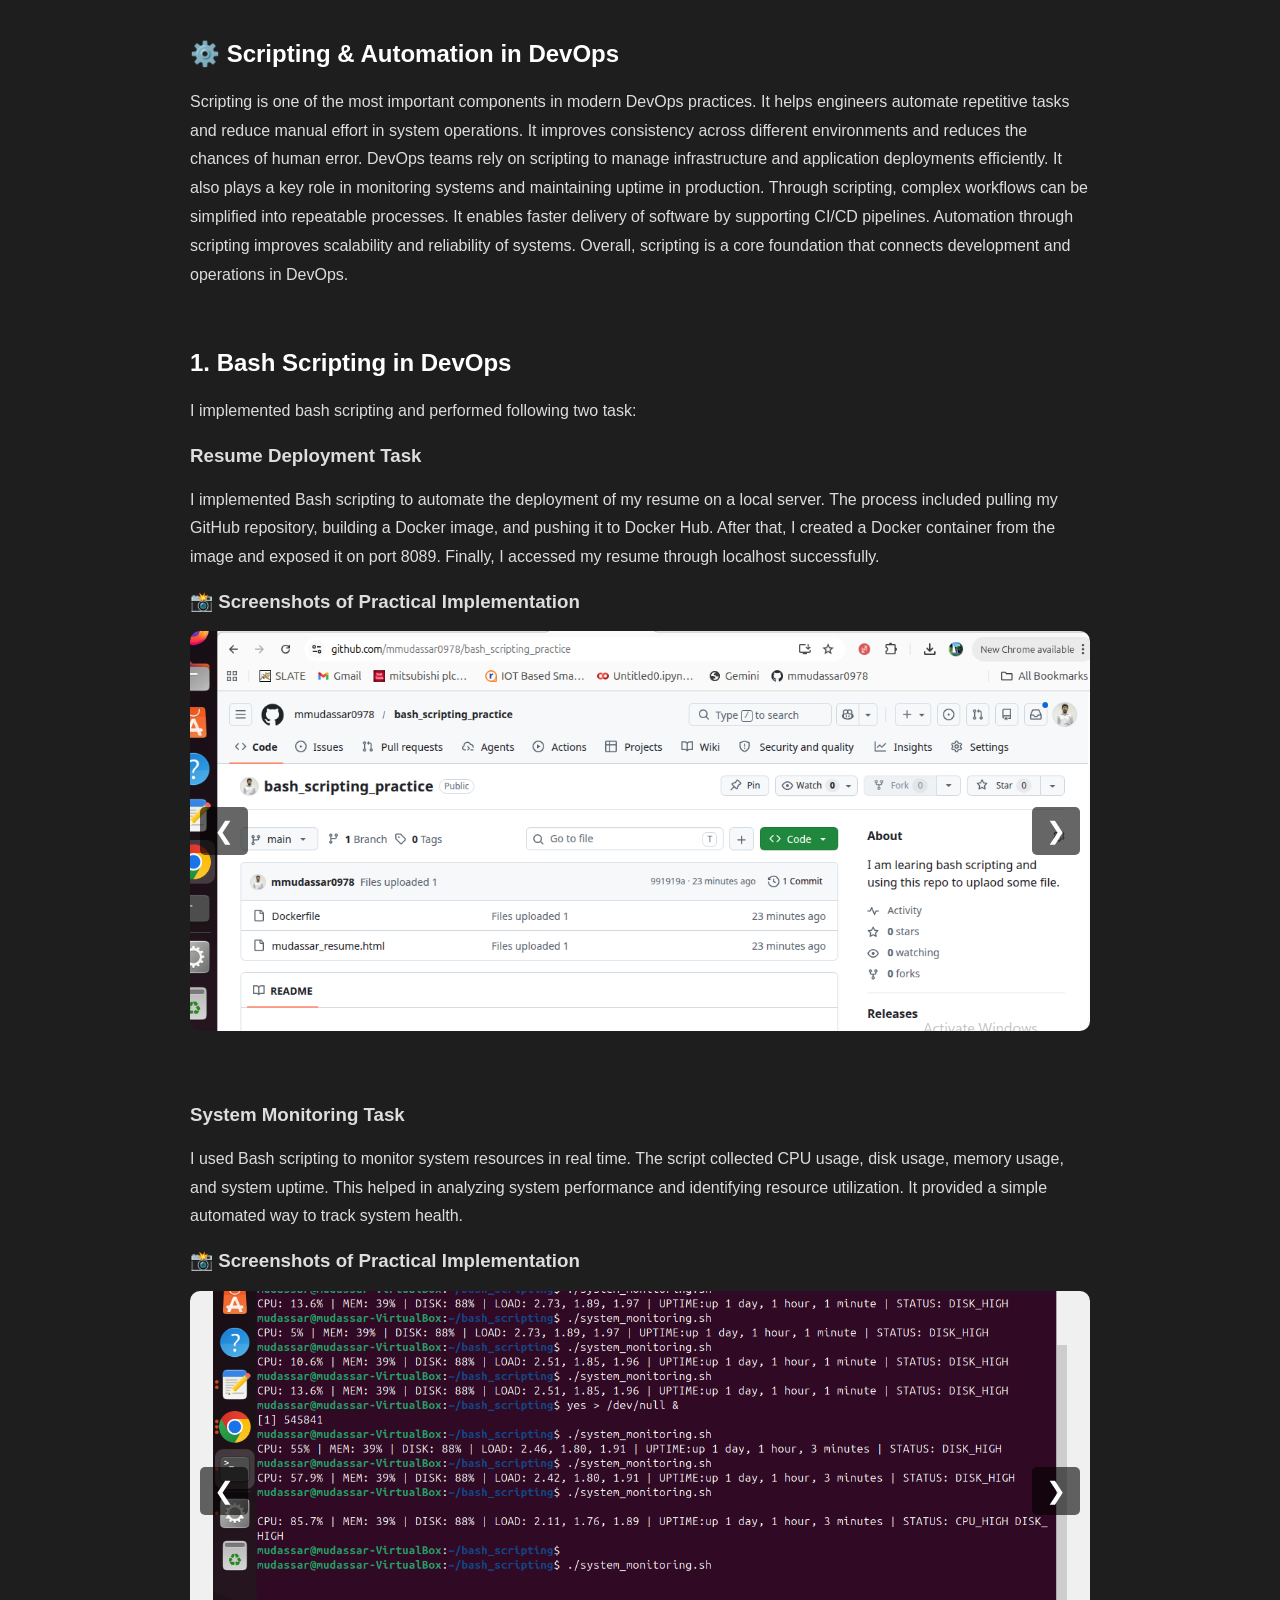
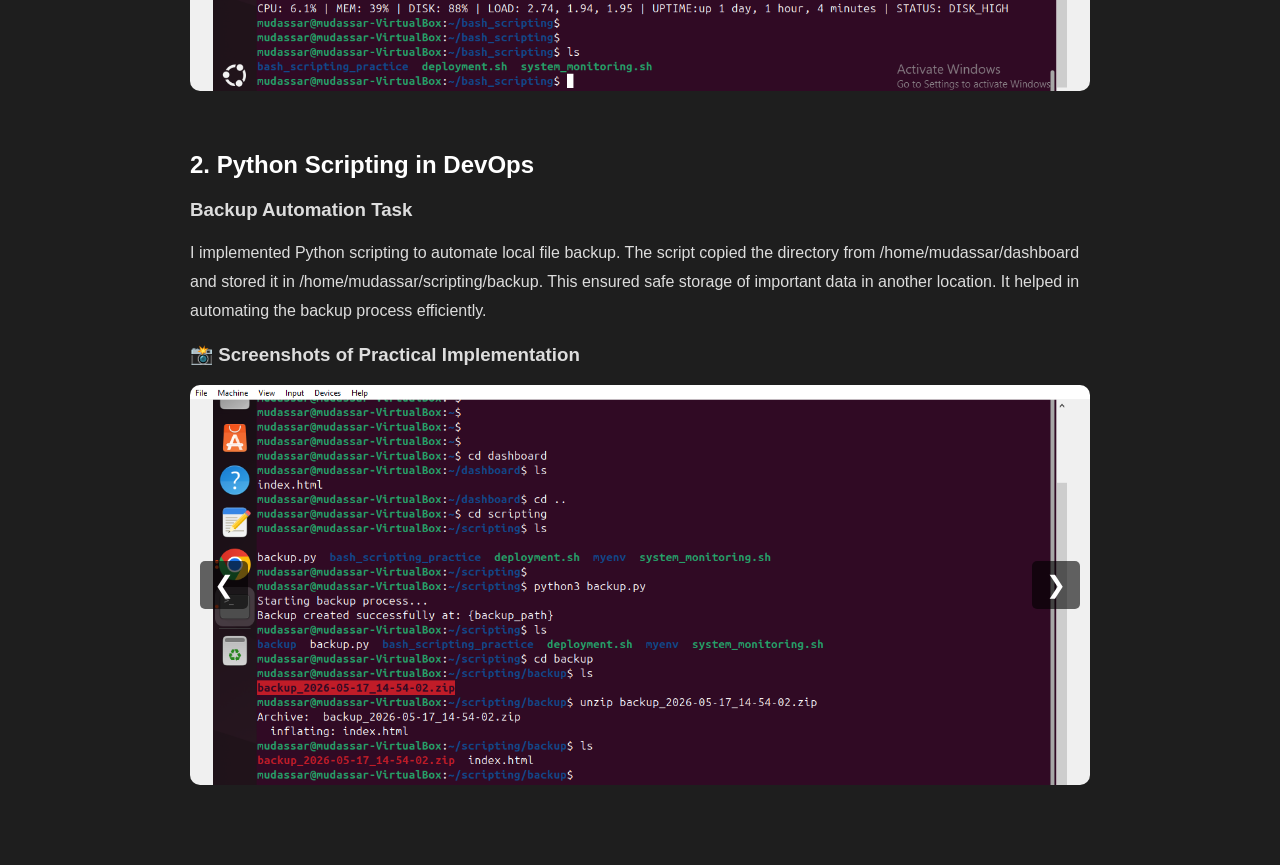
<file: hands_on/scripting.html>
<!DOCTYPE html>
<html lang="en">
<head>
<meta charset="UTF-8">
<meta name="viewport" content="width=device-width, initial-scale=1.0">
<title>DevOps Scripting Blog</title>

<style>
body {
    margin: 0;
    font-family: Arial, sans-serif;
    background: #1e1e1e;
    color: #ddd;
}

.container {
    max-width: 900px;
    margin: auto;
    padding: 20px;
}

h1, h2 {
    color: #ffffff;
}

.section {
    margin-bottom: 60px;
}

p {
    line-height: 1.8;
    font-size: 16px;
}

.carousel {
    position: relative;
    overflow: hidden;
    width: 100%;
    margin-top: 15px;
}

.carousel-track {
    display: flex;
    transition: transform 0.5s ease;
}

.carousel-track a {
    flex: 0 0 100%;
    display: block;
}

.carousel img {
    width: 100%;
    height: 400px;
    object-fit: cover;
    border-radius: 10px;
    display: block;
}

/* Buttons */
.carousel-btn {
    position: absolute;
    top: 50%;
    transform: translateY(-50%);
    background: rgba(0,0,0,0.6);
    border: none;
    color: white;
    font-size: 24px;
    padding: 10px 14px;
    cursor: pointer;
    border-radius: 5px;
    z-index: 10;
}

.prev { left: 10px; }
.next { right: 10px; }

.carousel-btn:hover {
    background: rgba(0,0,0,0.9);
}

ul {
    line-height: 1.8;
}

</style>
</head>

<body>

<div class="container">

<!-- INTRO -->
<section class="section">
<h1>⚙️ Scripting & Automation in DevOps</h1>

<p>
Scripting is one of the most important components in modern DevOps practices.
It helps engineers automate repetitive tasks and reduce manual effort in system operations.
It improves consistency across different environments and reduces the chances of human error.
DevOps teams rely on scripting to manage infrastructure and application deployments efficiently.
It also plays a key role in monitoring systems and maintaining uptime in production.
Through scripting, complex workflows can be simplified into repeatable processes.
It enables faster delivery of software by supporting CI/CD pipelines.
Automation through scripting improves scalability and reliability of systems.
Overall, scripting is a core foundation that connects development and operations in DevOps.
</p>
</section>

<!-- BASH -->
<section class="section">
<h2>1. Bash Scripting in DevOps</h2>

<p>
I implemented bash scripting and performed following two task:
</p>

<h3>Resume Deployment Task</h3>
<p>
I implemented Bash scripting to automate the deployment of my resume on a local server. The process included pulling my GitHub repository, building a Docker image, and pushing it to Docker Hub. After that, I created a Docker container from the image and exposed it on port 8089. Finally, I accessed my resume through localhost successfully.
</p>

<h3>📸 Screenshots of Practical Implementation</h3>

<div class="carousel">
    <div class="carousel-track">
        <a href="scripting/1.PNG" target="_blank"><img src="scripting/1.PNG"></a>
        <a href="scripting/3.PNG" target="_blank"><img src="scripting/3.PNG"></a>
        <a href="scripting/4.PNG" target="_blank"><img src="scripting/4.PNG"></a>
        <a href="scripting/5.PNG" target="_blank"><img src="scripting/5.PNG"></a>
        <a href="scripting/6.PNG" target="_blank"><img src="scripting/6.PNG"></a>
    </div>
    <button class="carousel-btn prev">&#10094;</button>
    <button class="carousel-btn next">&#10095;</button>
</div>
<br>
<br>
<br>
<h3>System Monitoring Task</h3>
<p>
I used Bash scripting to monitor system resources in real time. The script collected CPU usage, disk usage, memory usage, and system uptime. This helped in analyzing system performance and identifying resource utilization. It provided a simple automated way to track system health.</p>

<h3>📸 Screenshots of Practical Implementation</h3>

<div class="carousel">
    <div class="carousel-track">
        <a href="scripting/7.PNG" target="_blank"><img src="scripting/7.PNG"></a>
        <a href="scripting/8.PNG" target="_blank"><img src="scripting/8.PNG"></a>
        <a href="scripting/9.PNG" target="_blank"><img src="scripting/9.PNG"></a>
       
    </div>
    <button class="carousel-btn prev">&#10094;</button>
    <button class="carousel-btn next">&#10095;</button>
</div>
</section>

<!-- PYTHON -->
<section class="section">
<h2>2. Python Scripting in DevOps</h2>

<h3>Backup Automation Task</h3>
<p>
I implemented Python scripting to automate local file backup. The script copied the directory from /home/mudassar/dashboard and stored it in /home/mudassar/scripting/backup. This ensured safe storage of important data in another location. It helped in automating the backup process efficiently.</p>

<h3>📸 Screenshots of Practical Implementation</h3>

<div class="carousel">
    <div class="carousel-track">
        <a href="scripting/11.PNG" target="_blank"><img src="scripting/11.PNG"></a>
        <a href="scripting/12.PNG" target="_blank"><img src="scripting/12.PNG"></a>
        <a href="scripting/13.PNG" target="_blank"><img src="scripting/13.PNG"></a>
       
    </div>
    <button class="carousel-btn prev">&#10094;</button>
    <button class="carousel-btn next">&#10095;</button>
</div>
</section>

</div>


<script>
document.querySelectorAll('.carousel').forEach(carousel => {

    const track = carousel.querySelector('.carousel-track');
    const slides = carousel.querySelectorAll('.carousel-track a');
    const prevBtn = carousel.querySelector('.prev');
    const nextBtn = carousel.querySelector('.next');

    let index = 0;

    function updateCarousel() {
        track.style.transform = `translateX(-${index * 100}%)`;
    }

    nextBtn.addEventListener('click', () => {
        index++;
        if (index >= slides.length) {
            index = 0;
        }
        updateCarousel();
    });

    prevBtn.addEventListener('click', () => {
        index--;
        if (index < 0) {
            index = slides.length - 1;
        }
        updateCarousel();
    });

});
</script>
</body>
</html>
</file>
